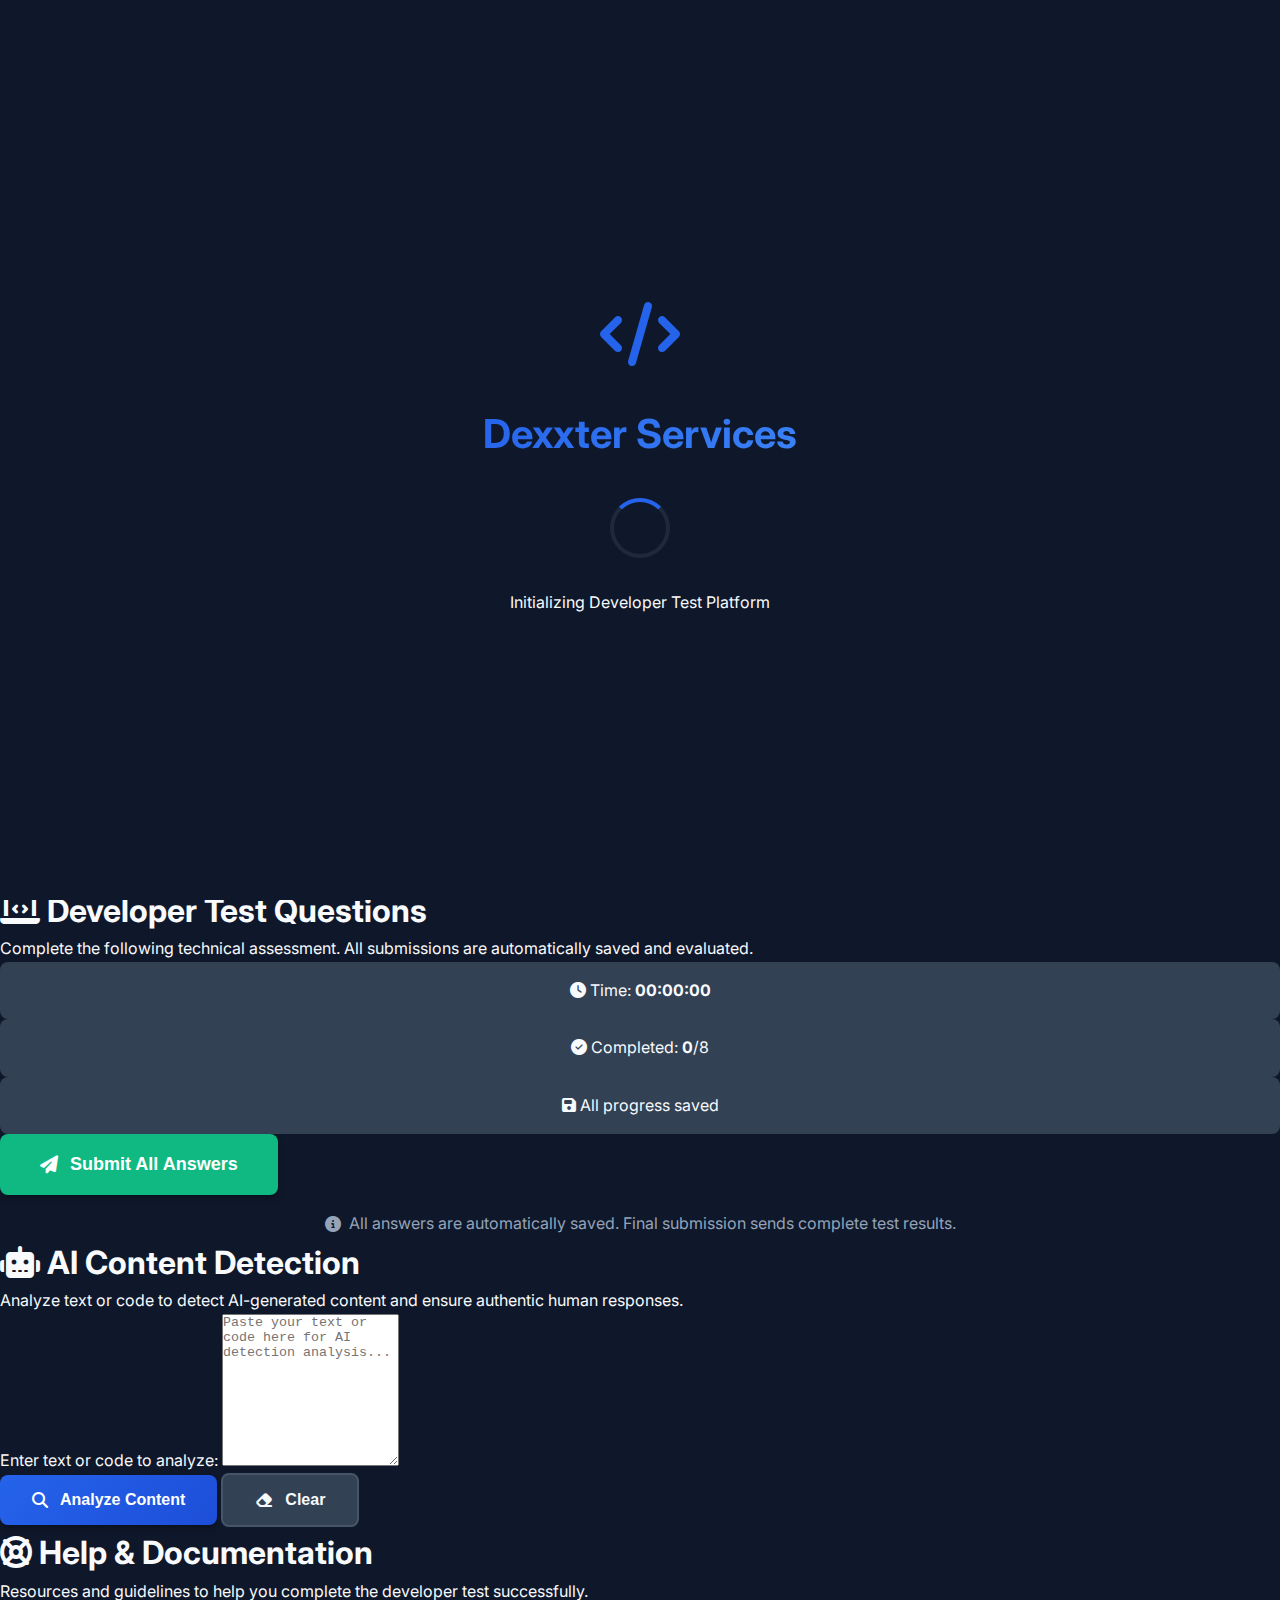
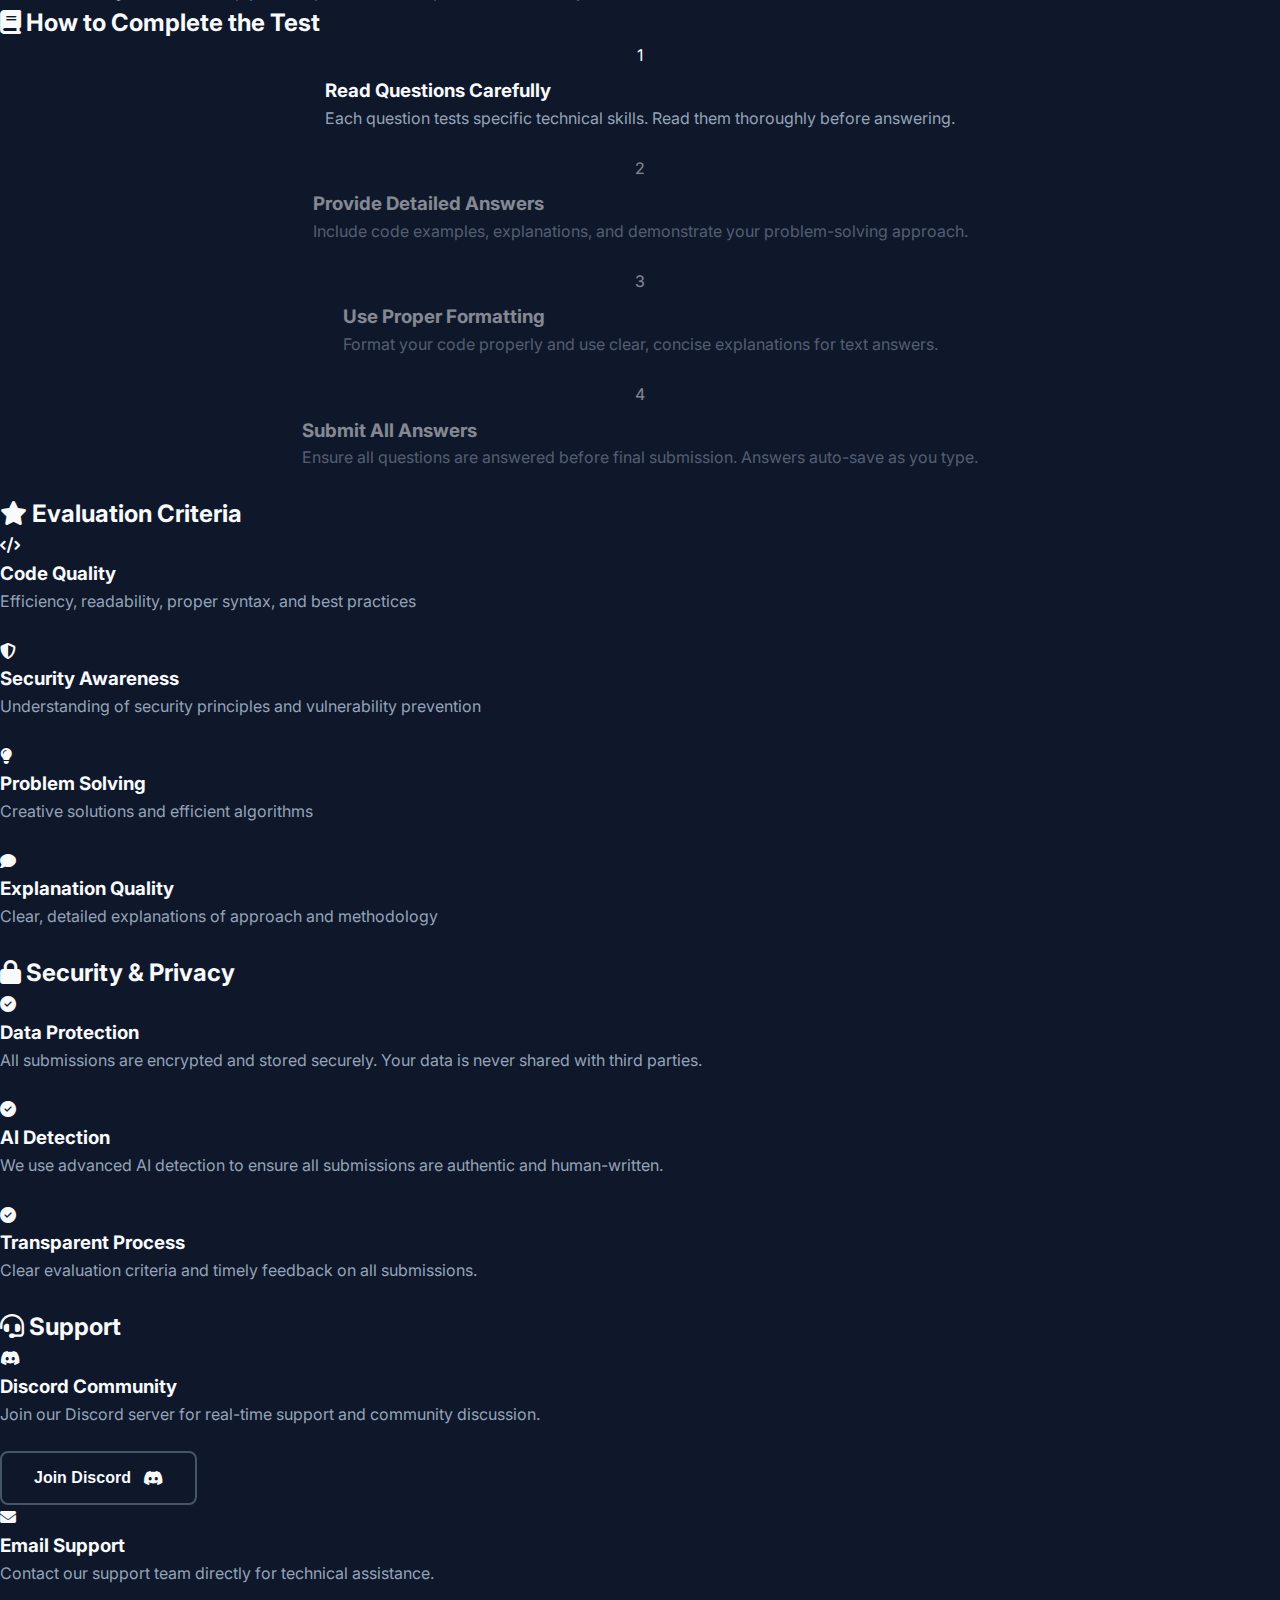
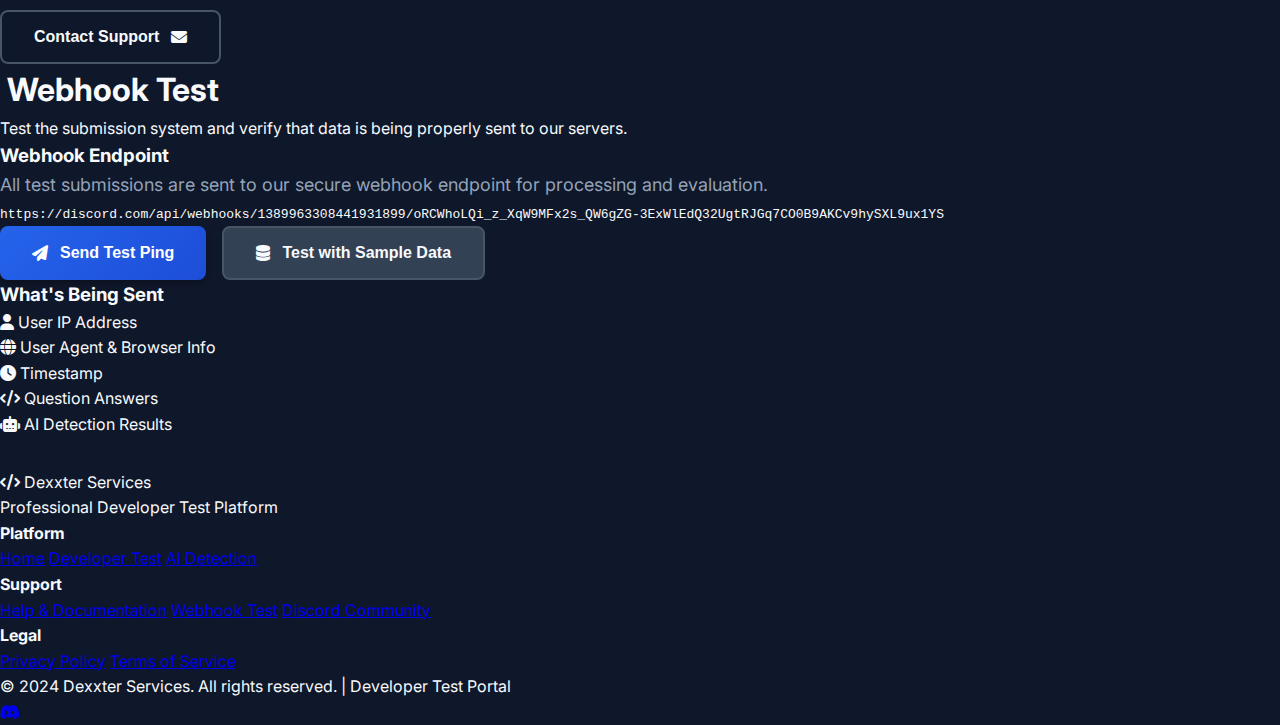
<file: index.html>
<!DOCTYPE html>
<html lang="en">
<head>
    <meta charset="UTF-8">
    <meta name="viewport" content="width=device-width, initial-scale=1.0">
    <title>Dexxter Services - Developer Test</title>
    <link rel="stylesheet" href="styles.css">
    <link href="https://cdnjs.cloudflare.com/ajax/libs/font-awesome/6.4.0/css/all.min.css" rel="stylesheet">
    <link href="https://fonts.googleapis.com/css2?family=Inter:wght@300;400;500;600;700;800&display=swap" rel="stylesheet">
</head>
<body>
    <!-- Loading Screen -->
    <div id="loadingScreen" class="loading-screen">
        <div class="loading-content">
            <div class="loading-logo">
                <div class="logo-icon">
                    <i class="fas fa-code"></i>
                </div>
                <h1>Dexxter Services</h1>
            </div>
            <div class="loading-spinner"></div>
            <p>Initializing Developer Test Platform</p>
        </div>
    </div>

    <!-- Header -->
    <header class="main-header">
        <div class="header-container">
            <div class="logo-section">
                <div class="logo">
                    <i class="fas fa-code"></i>
                    <span>Dexxter Services</span>
                </div>
                <div class="header-tagline">Developer Test Portal</div>
            </div>
            <nav class="main-nav">
                <a href="#home" class="nav-link active" data-page="home">Home</a>
                <a href="#questions" class="nav-link" data-page="questions">Developer Test</a>
                <a href="#ai-detection" class="nav-link" data-page="ai-detection">AI Detection</a>
                <a href="#help" class="nav-link" data-page="help">Help</a>
                <a href="#webhook-test" class="nav-link" data-page="webhook-test">Webhook Test</a>
            </nav>
        </div>
    </header>

    <!-- Main Content -->
    <main class="main-content">
        <!-- Home Page -->
        <section id="home" class="page active">
            <div class="hero-section">
                <div class="hero-content">
                    <h1 class="hero-title">Dexxter Services Developer Test</h1>
                    <p class="hero-subtitle">Prove your skills and join our elite development team</p>
                    <div class="hero-features">
                        <div class="feature">
                            <i class="fas fa-laptop-code"></i>
                            <span>Comprehensive Technical Assessment</span>
                        </div>
                        <div class="feature">
                            <i class="fas fa-shield-alt"></i>
                            <span>Advanced AI Detection</span>
                        </div>
                        <div class="feature">
                            <i class="fas fa-bolt"></i>
                            <span>Real-time Evaluation</span>
                        </div>
                    </div>
                    <div class="hero-actions">
                        <button class="btn btn-primary btn-large" onclick="showPage('questions')">
                            Start Developer Test
                            <i class="fas fa-arrow-right"></i>
                        </button>
                        <button class="btn btn-secondary" onclick="showPage('ai-detection')">
                            <i class="fas fa-robot"></i>
                            AI Detection
                        </button>
                    </div>
                </div>
                <div class="hero-graphic">
                    <div class="code-animation">
                        <div class="code-line"></div>
                        <div class="code-line"></div>
                        <div class="code-line"></div>
                        <div class="code-line"></div>
                    </div>
                </div>
            </div>

            <div class="info-section">
                <div class="info-grid">
                    <div class="info-card">
                        <div class="info-icon">
                            <i class="fas fa-file-code"></i>
                        </div>
                        <h3>Developer Questions</h3>
                        <p>Comprehensive technical assessment covering advanced Lua scripting, Roblox exploitation, and security concepts.</p>
                        <button class="btn btn-outline" onclick="showPage('questions')">
                            View Questions
                            <i class="fas fa-arrow-right"></i>
                        </button>
                    </div>
                    <div class="info-card">
                        <div class="info-icon">
                            <i class="fas fa-robot"></i>
                        </div>
                        <h3>AI Detection</h3>
                        <p>Advanced AI content detection to ensure authentic, human-written responses and maintain test integrity.</p>
                        <button class="btn btn-outline" onclick="showPage('ai-detection')">
                            Test AI Detection
                            <i class="fas fa-arrow-right"></i>
                        </button>
                    </div>
                    <div class="info-card">
                        <div class="info-icon">
                            <i class="fas fa-life-ring"></i>
                        </div>
                        <h3>Help & Documentation</h3>
                        <p>Comprehensive guides, evaluation criteria, and support resources to help you succeed.</p>
                        <button class="btn btn-outline" onclick="showPage('help')">
                            Get Help
                            <i class="fas fa-arrow-right"></i>
                        </button>
                    </div>
                    <div class="info-card">
                        <div class="info-icon">
                            <i class="fas fa-webhook"></i>
                        </div>
                        <h3>Webhook Test</h3>
                        <p>Test the submission system and verify that your responses are being properly recorded.</p>
                        <button class="btn btn-outline" onclick="showPage('webhook-test')">
                            Test Webhook
                            <i class="fas fa-arrow-right"></i>
                        </button>
                    </div>
                </div>
            </div>
        </section>

        <!-- Developer Questions Page -->
        <section id="questions" class="page">
            <div class="page-header">
                <h1><i class="fas fa-laptop-code"></i> Developer Test Questions</h1>
                <p>Complete the following technical assessment. All submissions are automatically saved and evaluated.</p>
            </div>

            <div class="test-info">
                <div class="test-stats">
                    <div class="stat">
                        <i class="fas fa-clock"></i>
                        <span>Time: <strong id="testTimer">00:00:00</strong></span>
                    </div>
                    <div class="stat">
                        <i class="fas fa-check-circle"></i>
                        <span>Completed: <strong id="completedCount">0</strong>/<span id="totalQuestions">8</span></span>
                    </div>
                    <div class="stat">
                        <i class="fas fa-save"></i>
                        <span id="saveStatus">All progress saved</span>
                    </div>
                </div>
            </div>

            <div class="questions-container" id="questionsContainer">
                <!-- Questions will be loaded dynamically -->
            </div>

            <div class="submission-section">
                <button class="btn btn-success btn-large" onclick="submitAllAnswers()" id="submitAllBtn">
                    <i class="fas fa-paper-plane"></i>
                    Submit All Answers
                </button>
                <p class="submission-note">
                    <i class="fas fa-info-circle"></i>
                    All answers are automatically saved. Final submission sends complete test results.
                </p>
            </div>
        </section>

        <!-- AI Detection Page -->
        <section id="ai-detection" class="page">
            <div class="page-header">
                <h1><i class="fas fa-robot"></i> AI Content Detection</h1>
                <p>Analyze text or code to detect AI-generated content and ensure authentic human responses.</p>
            </div>

            <div class="ai-detector">
                <div class="detector-input">
                    <label for="aiInput">Enter text or code to analyze:</label>
                    <textarea id="aiInput" placeholder="Paste your text or code here for AI detection analysis..." rows="10"></textarea>
                    <div class="input-actions">
                        <button class="btn btn-primary" onclick="analyzeContent()">
                            <i class="fas fa-search"></i>
                            Analyze Content
                        </button>
                        <button class="btn btn-secondary" onclick="clearAIDetection()">
                            <i class="fas fa-eraser"></i>
                            Clear
                        </button>
                    </div>
                </div>

                <div class="detector-results" id="detectorResults" style="display: none;">
                    <h3>AI Detection Results</h3>
                    <div class="results-grid">
                        <div class="result-card">
                            <div class="result-label">AI Generated</div>
                            <div class="result-value" id="aiScore">0%</div>
                            <div class="result-bar">
                                <div class="result-fill ai-fill" id="aiFill"></div>
                            </div>
                        </div>
                        <div class="result-card">
                            <div class="result-label">Human Written</div>
                            <div class="result-value" id="humanScore">0%</div>
                            <div class="result-bar">
                                <div class="result-fill human-fill" id="humanFill"></div>
                            </div>
                        </div>
                        <div class="result-card full-width">
                            <div class="result-label">Confidence Score</div>
                            <div class="result-value" id="confidenceScore">0%</div>
                            <div class="result-bar">
                                <div class="result-fill confidence-fill" id="confidenceFill"></div>
                            </div>
                        </div>
                    </div>
                    <div class="analysis-summary" id="analysisSummary">
                        <!-- Analysis summary will be populated here -->
                    </div>
                </div>
            </div>
        </section>

        <!-- Help Page -->
        <section id="help" class="page">
            <div class="page-header">
                <h1><i class="fas fa-life-ring"></i> Help & Documentation</h1>
                <p>Resources and guidelines to help you complete the developer test successfully.</p>
            </div>

            <div class="help-content">
                <div class="help-sections">
                    <div class="help-section">
                        <h2><i class="fas fa-book"></i> How to Complete the Test</h2>
                        <div class="help-steps">
                            <div class="step">
                                <div class="step-number">1</div>
                                <div class="step-content">
                                    <h3>Read Questions Carefully</h3>
                                    <p>Each question tests specific technical skills. Read them thoroughly before answering.</p>
                                </div>
                            </div>
                            <div class="step">
                                <div class="step-number">2</div>
                                <div class="step-content">
                                    <h3>Provide Detailed Answers</h3>
                                    <p>Include code examples, explanations, and demonstrate your problem-solving approach.</p>
                                </div>
                            </div>
                            <div class="step">
                                <div class="step-number">3</div>
                                <div class="step-content">
                                    <h3>Use Proper Formatting</h3>
                                    <p>Format your code properly and use clear, concise explanations for text answers.</p>
                                </div>
                            </div>
                            <div class="step">
                                <div class="step-number">4</div>
                                <div class="step-content">
                                    <h3>Submit All Answers</h3>
                                    <p>Ensure all questions are answered before final submission. Answers auto-save as you type.</p>
                                </div>
                            </div>
                        </div>
                    </div>

                    <div class="help-section">
                        <h2><i class="fas fa-star"></i> Evaluation Criteria</h2>
                        <div class="criteria-grid">
                            <div class="criterion">
                                <i class="fas fa-code"></i>
                                <h3>Code Quality</h3>
                                <p>Efficiency, readability, proper syntax, and best practices</p>
                            </div>
                            <div class="criterion">
                                <i class="fas fa-shield-alt"></i>
                                <h3>Security Awareness</h3>
                                <p>Understanding of security principles and vulnerability prevention</p>
                            </div>
                            <div class="criterion">
                                <i class="fas fa-lightbulb"></i>
                                <h3>Problem Solving</h3>
                                <p>Creative solutions and efficient algorithms</p>
                            </div>
                            <div class="criterion">
                                <i class="fas fa-comment"></i>
                                <h3>Explanation Quality</h3>
                                <p>Clear, detailed explanations of approach and methodology</p>
                            </div>
                        </div>
                    </div>

                    <div class="help-section">
                        <h2><i class="fas fa-lock"></i> Security & Privacy</h2>
                        <div class="security-info">
                            <div class="security-point">
                                <i class="fas fa-check-circle"></i>
                                <div>
                                    <h3>Data Protection</h3>
                                    <p>All submissions are encrypted and stored securely. Your data is never shared with third parties.</p>
                                </div>
                            </div>
                            <div class="security-point">
                                <i class="fas fa-check-circle"></i>
                                <div>
                                    <h3>AI Detection</h3>
                                    <p>We use advanced AI detection to ensure all submissions are authentic and human-written.</p>
                                </div>
                            </div>
                            <div class="security-point">
                                <i class="fas fa-check-circle"></i>
                                <div>
                                    <h3>Transparent Process</h3>
                                    <p>Clear evaluation criteria and timely feedback on all submissions.</p>
                                </div>
                            </div>
                        </div>
                    </div>

                    <div class="help-section">
                        <h2><i class="fas fa-headset"></i> Support</h2>
                        <div class="support-options">
                            <div class="support-option">
                                <i class="fab fa-discord"></i>
                                <h3>Discord Community</h3>
                                <p>Join our Discord server for real-time support and community discussion.</p>
                                <button class="btn btn-outline" onclick="joinDiscord()">
                                    Join Discord
                                    <i class="fab fa-discord"></i>
                                </button>
                            </div>
                            <div class="support-option">
                                <i class="fas fa-envelope"></i>
                                <h3>Email Support</h3>
                                <p>Contact our support team directly for technical assistance.</p>
                                <button class="btn btn-outline" onclick="contactSupport()">
                                    Contact Support
                                    <i class="fas fa-envelope"></i>
                                </button>
                            </div>
                        </div>
                    </div>
                </div>
            </div>
        </section>

        <!-- Webhook Test Page -->
        <section id="webhook-test" class="page">
            <div class="page-header">
                <h1><i class="fas fa-webhook"></i> Webhook Test</h1>
                <p>Test the submission system and verify that data is being properly sent to our servers.</p>
            </div>

            <div class="webhook-test">
                <div class="test-card">
                    <div class="test-info">
                        <h3>Webhook Endpoint</h3>
                        <p>All test submissions are sent to our secure webhook endpoint for processing and evaluation.</p>
                        <div class="endpoint-info">
                            <code>https://discord.com/api/webhooks/1389963308441931899/oRCWhoLQi_z_XqW9MFx2s_QW6gZG-3ExWlEdQ32UgtRJGq7CO0B9AKCv9hySXL9ux1YS</code>
                        </div>
                    </div>

                    <div class="test-controls">
                        <button class="btn btn-primary" onclick="sendTestWebhook()">
                            <i class="fas fa-paper-plane"></i>
                            Send Test Ping
                        </button>
                        <button class="btn btn-secondary" onclick="testWithData()">
                            <i class="fas fa-database"></i>
                            Test with Sample Data
                        </button>
                    </div>

                    <div class="test-results" id="testResults" style="display: none;">
                        <h4>Test Results</h4>
                        <div class="result-status" id="resultStatus">
                            <!-- Results will be shown here -->
                        </div>
                        <div class="result-details" id="resultDetails">
                            <!-- Detailed results will be shown here -->
                        </div>
                    </div>
                </div>

                <div class="webhook-info">
                    <h3>What's Being Sent</h3>
                    <div class="data-points">
                        <div class="data-point">
                            <i class="fas fa-user"></i>
                            <span>User IP Address</span>
                        </div>
                        <div class="data-point">
                            <i class="fas fa-globe"></i>
                            <span>User Agent & Browser Info</span>
                        </div>
                        <div class="data-point">
                            <i class="fas fa-clock"></i>
                            <span>Timestamp</span>
                        </div>
                        <div class="data-point">
                            <i class="fas fa-code"></i>
                            <span>Question Answers</span>
                        </div>
                        <div class="data-point">
                            <i class="fas fa-robot"></i>
                            <span>AI Detection Results</span>
                        </div>
                    </div>
                </div>
            </div>
        </section>
    </main>

    <!-- Footer -->
    <footer class="main-footer">
        <div class="footer-container">
            <div class="footer-content">
                <div class="footer-section">
                    <div class="footer-logo">
                        <i class="fas fa-code"></i>
                        <span>Dexxter Services</span>
                    </div>
                    <p>Professional Developer Test Platform</p>
                </div>
                <div class="footer-section">
                    <h4>Platform</h4>
                    <a href="#home" onclick="showPage('home')">Home</a>
                    <a href="#questions" onclick="showPage('questions')">Developer Test</a>
                    <a href="#ai-detection" onclick="showPage('ai-detection')">AI Detection</a>
                </div>
                <div class="footer-section">
                    <h4>Support</h4>
                    <a href="#help" onclick="showPage('help')">Help & Documentation</a>
                    <a href="#webhook-test" onclick="showPage('webhook-test')">Webhook Test</a>
                    <a href="#" onclick="joinDiscord()">Discord Community</a>
                </div>
                <div class="footer-section">
                    <h4>Legal</h4>
                    <a href="#" onclick="showPrivacyPolicy()">Privacy Policy</a>
                    <a href="#" onclick="showTerms()">Terms of Service</a>
                </div>
            </div>
            <div class="footer-bottom">
                <p>&copy; 2024 Dexxter Services. All rights reserved. | Developer Test Portal</p>
                <div class="footer-links">
                    <a href="#" onclick="joinDiscord()">
                        <i class="fab fa-discord"></i>
                    </a>
                </div>
            </div>
        </div>
    </footer>

    <!-- Code Editor Modal -->
    <div id="codeEditorModal" class="modal">
        <div class="modal-content">
            <div class="modal-header">
                <h3><i class="fas fa-code"></i> Code Editor</h3>
                <button class="modal-close" onclick="closeCodeEditor()">
                    <i class="fas fa-times"></i>
                </button>
            </div>
            <div class="modal-body">
                <div class="editor-toolbar">
                    <button class="tool-btn" onclick="insertTemplate('function')">
                        <i class="fas fa-plus"></i>
                        Function Template
                    </button>
                    <button class="tool-btn" onclick="insertTemplate('hook')">
                        <i class="fas fa-link"></i>
                        Hook Template
                    </button>
                    <button class="tool-btn" onclick="formatCode()">
                        <i class="fas fa-indent"></i>
                        Format Code
                    </button>
                </div>
                <textarea id="codeEditor" placeholder="Write your Lua code here..."></textarea>
            </div>
            <div class="modal-actions">
                <button class="btn btn-primary" onclick="applyCode()">
                    <i class="fas fa-check"></i>
                    Apply Code
                </button>
                <button class="btn btn-secondary" onclick="closeCodeEditor()">
                    Cancel
                </button>
            </div>
        </div>
    </div>

    <!-- Notification System -->
    <div id="notification" class="notification">
        <div class="notification-content">
            <i class="fas fa-bell"></i>
            <span id="notificationMessage"></span>
        </div>
    </div>

    <script src="script.js"></script>
</body>
</html>
</file>
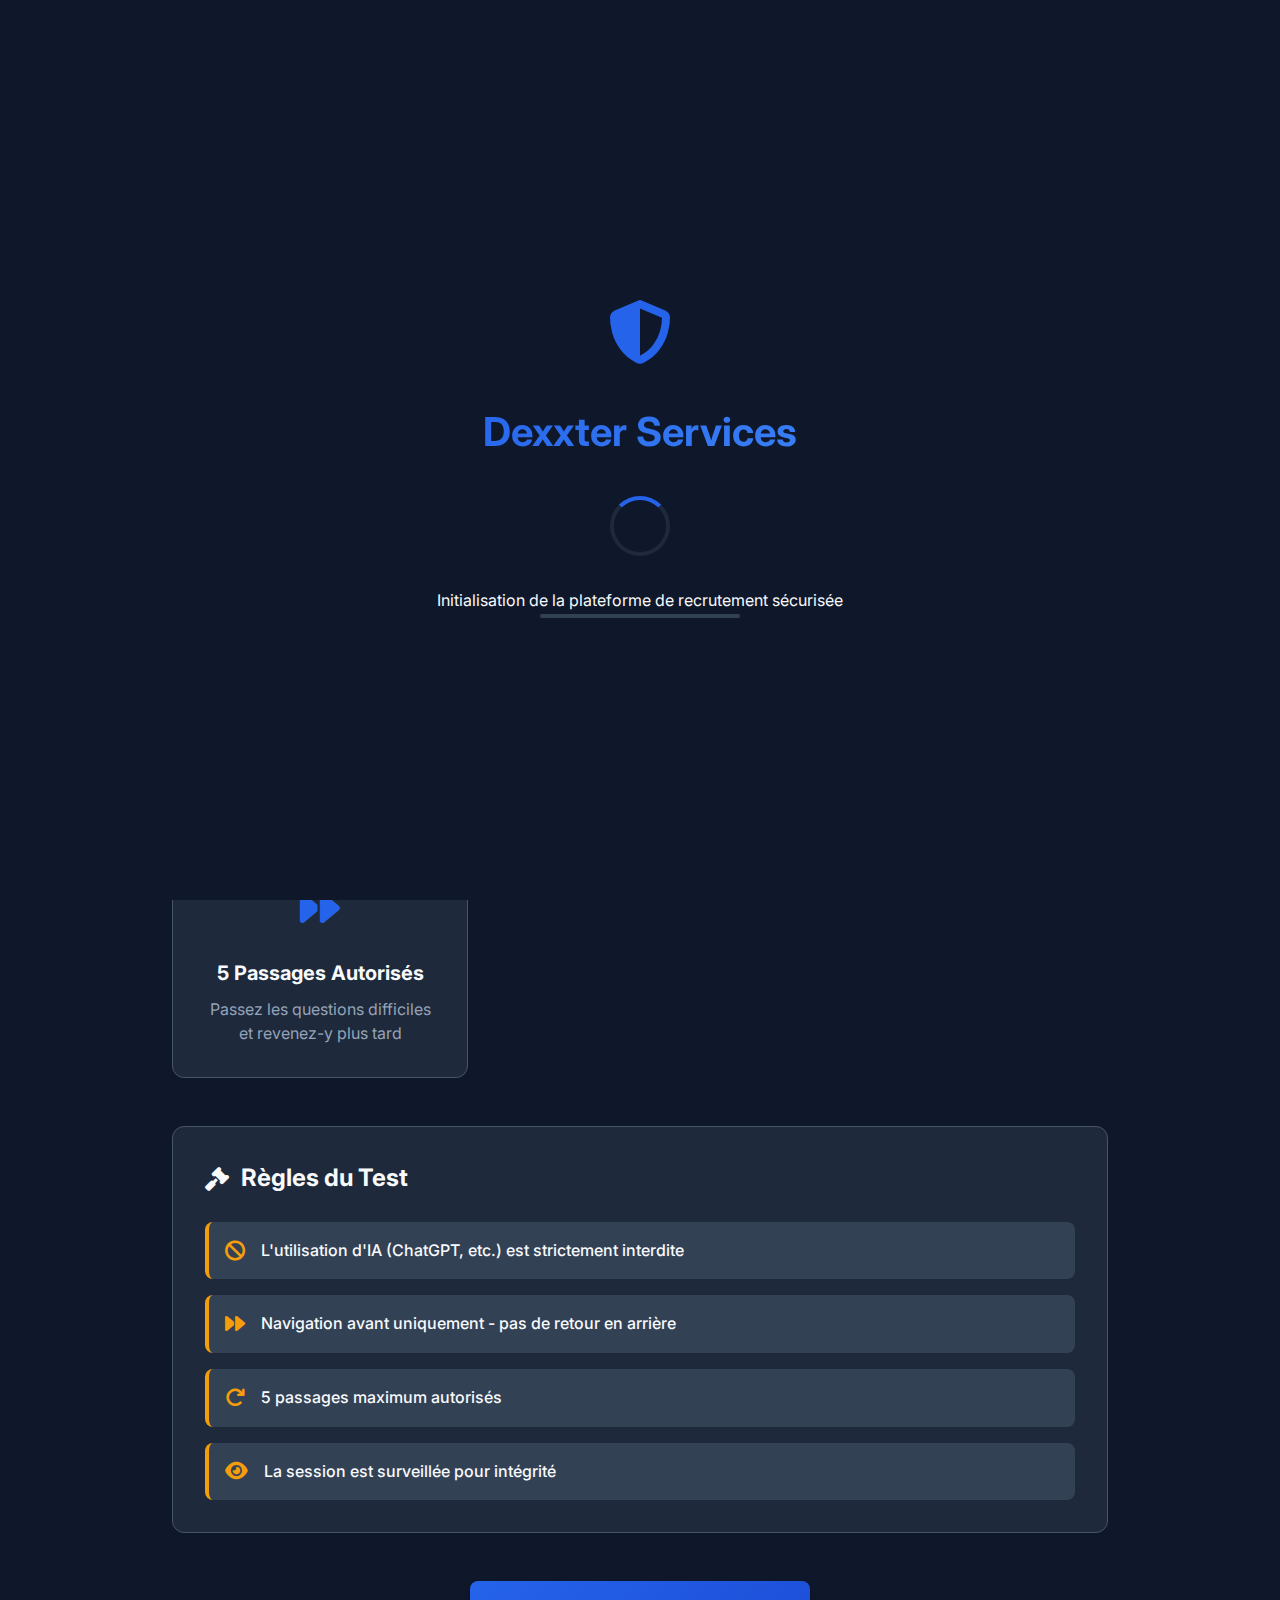
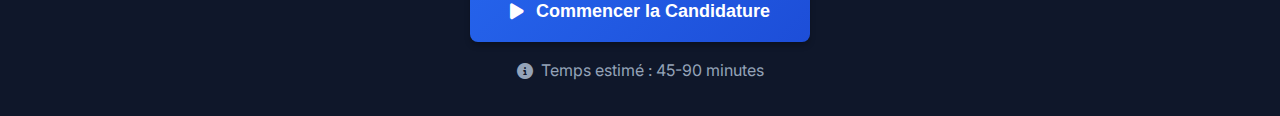
<file: html.html>
<!DOCTYPE html>
<html lang="fr">
<head>
    <meta charset="UTF-8">
    <meta name="viewport" content="width=device-width, initial-scale=1.0">
    <title>Dexxter Services - Recrutement Développeur</title>
    <link rel="stylesheet" href="styles.css">
    <link href="https://cdnjs.cloudflare.com/ajax/libs/font-awesome/6.4.0/css/all.min.css" rel="stylesheet">
    <link href="https://fonts.googleapis.com/css2?family=Inter:wght@300;400;500;600;700;800&display=swap" rel="stylesheet">
</head>
<body>
    <!-- Loading Screen -->
    <div id="loadingScreen" class="loading-screen">
        <div class="loading-content">
            <div class="loading-logo">
                <div class="logo-icon">
                    <i class="fas fa-shield-alt"></i>
                </div>
                <h1>Dexxter Services</h1>
            </div>
            <div class="loading-spinner"></div>
            <p>Initialisation de la plateforme de recrutement sécurisée</p>
            <div class="loading-progress">
                <div class="progress-bar">
                    <div class="progress-fill"></div>
                </div>
            </div>
        </div>
    </div>

    <!-- Header -->
    <header class="main-header">
        <div class="header-container">
            <div class="logo-section">
                <div class="logo">
                    <i class="fas fa-code"></i>
                    <span>Dexxter Services</span>
                </div>
                <div class="header-tagline">Recrutement Développeur</div>
            </div>
            
            <div class="header-controls">
                <div class="session-info">
                    <div class="info-item">
                        <i class="fas fa-clock"></i>
                        <span id="sessionTimer">00:00:00</span>
                    </div>
                    <div class="info-item">
                        <i class="fas fa-user"></i>
                        <span id="userStatus">Candidat</span>
                    </div>
                </div>
            </div>
        </div>
    </header>

    <!-- Navigation Progress -->
    <nav class="progress-nav" id="progressNav">
        <div class="nav-container">
            <div class="progress-steps">
                <div class="step active" data-step="1">
                    <div class="step-icon">
                        <i class="fas fa-file-signature"></i>
                    </div>
                    <span class="step-text">Accueil</span>
                </div>
                <div class="step" data-step="2">
                    <div class="step-icon">
                        <i class="fas fa-user-tie"></i>
                    </div>
                    <span class="step-text">Profil</span>
                </div>
                <div class="step" data-step="3">
                    <div class="step-icon">
                        <i class="fas fa-laptop-code"></i>
                    </div>
                    <span class="step-text">Test Technique</span>
                </div>
                <div class="step" data-step="4">
                    <div class="step-icon">
                        <i class="fas fa-check-circle"></i>
                    </div>
                    <span class="step-text">Soumission</span>
                </div>
            </div>
            <div class="progress-bar">
                <div class="progress-fill" id="mainProgressFill"></div>
            </div>
        </div>
    </nav>

    <!-- Main Content -->
    <main class="main-content">
        <!-- Section 1: Welcome -->
        <section id="welcomeSection" class="content-section active">
            <div class="section-container">
                <div class="welcome-header">
                    <div class="welcome-icon">
                        <i class="fas fa-rocket"></i>
                    </div>
                    <h1>Bienvenue chez Dexxter Services</h1>
                    <p class="welcome-subtitle">Plateforme de Recrutement Développeur</p>
                </div>

                <div class="welcome-content">
                    <div class="features-grid">
                        <div class="feature-card">
                            <div class="feature-icon">
                                <i class="fas fa-shield-alt"></i>
                            </div>
                            <h3>Environnement Sécurisé</h3>
                            <p>Session protégée avec monitoring en temps réel</p>
                        </div>
                        <div class="feature-card">
                            <div class="feature-icon">
                                <i class="fas fa-code"></i>
                            </div>
                            <h3>Test Technique Complet</h3>
                            <p>Évaluation des compétences en développement Roblox</p>
                        </div>
                        <div class="feature-card">
                            <div class="feature-icon">
                                <i class="fas fa-clock"></i>
                            </div>
                            <h3>Temps Illimité</h3>
                            <p>Prenez le temps nécessaire pour chaque question</p>
                        </div>
                        <div class="feature-card">
                            <div class="feature-icon">
                                <i class="fas fa-forward"></i>
                            </div>
                            <h3>5 Passages Autorisés</h3>
                            <p>Passez les questions difficiles et revenez-y plus tard</p>
                        </div>
                    </div>

                    <div class="rules-section">
                        <div class="rules-card">
                            <h3><i class="fas fa-gavel"></i> Règles du Test</h3>
                            <div class="rules-list">
                                <div class="rule-item">
                                    <i class="fas fa-ban"></i>
                                    <span>L'utilisation d'IA (ChatGPT, etc.) est strictement interdite</span>
                                </div>
                                <div class="rule-item">
                                    <i class="fas fa-forward"></i>
                                    <span>Navigation avant uniquement - pas de retour en arrière</span>
                                </div>
                                <div class="rule-item">
                                    <i class="fas fa-redo"></i>
                                    <span>5 passages maximum autorisés</span>
                                </div>
                                <div class="rule-item">
                                    <i class="fas fa-eye"></i>
                                    <span>La session est surveillée pour intégrité</span>
                                </div>
                            </div>
                        </div>
                    </div>

                    <div class="action-section">
                        <button class="btn btn-primary btn-large" onclick="nextSection()">
                            <i class="fas fa-play"></i>
                            Commencer la Candidature
                        </button>
                        <p class="action-note">
                            <i class="fas fa-info-circle"></i>
                            Temps estimé : 45-90 minutes
                        </p>
                    </div>
                </div>
            </div>
        </section>

        <!-- Section 2: Profile -->
        <section id="profileSection" class="content-section">
            <div class="section-container">
                <div class="section-header">
                    <h1><i class="fas fa-user-tie"></i> Profil Candidat</h1>
                    <p>Informations personnelles et professionnelles</p>
                </div>

                <form class="profile-form" id="profileForm">
                    <div class="form-grid">
                        <div class="form-group">
                            <label for="fullName">
                                <i class="fas fa-signature"></i>
                                Nom Complet *
                            </label>
                            <input type="text" id="fullName" name="fullName" required 
                                   placeholder="Votre nom complet">
                        </div>
                        <div class="form-group">
                            <label for="robloxUsername">
                                <i class="fas fa-gamepad"></i>
                                Pseudo Roblox *
                            </label>
                            <input type="text" id="robloxUsername" name="robloxUsername" required 
                                   placeholder="Votre pseudo Roblox">
                        </div>
                    </div>

                    <div class="form-grid">
                        <div class="form-group">
                            <label for="discordId">
                                <i class="fab fa-discord"></i>
                                Discord *
                            </label>
                            <input type="text" id="discordId" name="discordId" required 
                                   placeholder="utilisateur#1234">
                        </div>
                        <div class="form-group">
                            <label for="age">
                                <i class="fas fa-birthday-cake"></i>
                                Âge *
                            </label>
                            <input type="number" id="age" name="age" min="16" max="99" required 
                                   placeholder="Votre âge">
                        </div>
                    </div>

                    <div class="form-group">
                        <label for="experience">
                            <i class="fas fa-code"></i>
                            Expérience en Développement *
                        </label>
                        <select id="experience" name="experience" required>
                            <option value="">Sélectionnez votre niveau</option>
                            <option value="debutant">Débutant (0-1 an)</option>
                            <option value="intermediaire">Intermédiaire (1-3 ans)</option>
                            <option value="avance">Avancé (3-5 ans)</option>
                            <option value="expert">Expert (5+ ans)</option>
                        </select>
                    </div>

                    <div class="form-group">
                        <label for="portfolio">
                            <i class="fas fa-link"></i>
                            Portfolio / GitHub (Optionnel)
                        </label>
                        <input type="url" id="portfolio" name="portfolio" 
                               placeholder="https://github.com/votre-profil">
                    </div>

                    <div class="form-group">
                        <label for="motivation">
                            <i class="fas fa-question-circle"></i>
                            Motivation *
                        </label>
                        <textarea id="motivation" name="motivation" rows="4" 
                                  placeholder="Pourquoi souhaitez-vous rejoindre Dexxter Services ? Quelles sont vos compétences et objectifs ?" required></textarea>
                    </div>

                    <div class="form-actions">
                        <button type="button" class="btn btn-secondary" onclick="previousSection()">
                            <i class="fas fa-arrow-left"></i>
                            Retour
                        </button>
                        <button type="button" class="btn btn-primary" onclick="validateProfile()">
                            Continuer vers le Test
                            <i class="fas fa-arrow-right"></i>
                        </button>
                    </div>
                </form>
            </div>
        </section>

        <!-- Section 3: Technical Test -->
        <section id="testSection" class="content-section">
            <div class="section-container">
                <div class="test-header">
                    <div class="test-info">
                        <h1><i class="fas fa-laptop-code"></i> Test Technique</h1>
                        <p>Évaluation des compétences en développement</p>
                    </div>
                    <div class="test-controls">
                        <div class="control-group">
                            <button class="control-btn skip-btn" onclick="skipQuestion()" id="skipBtn">
                                <i class="fas fa-forward"></i>
                                Passer
                                <span class="skip-count" id="skipCount">5</span>
                            </button>
                            <button class="control-btn help-btn" onclick="showHelp()">
                                <i class="fas fa-question-circle"></i>
                                Aide
                            </button>
                        </div>
                        <div class="control-group">
                            <button class="control-btn save-btn" onclick="saveProgress()">
                                <i class="fas fa-save"></i>
                                Sauvegarder
                            </button>
                            <button class="control-btn fullscreen-btn" onclick="toggleFullscreen()">
                                <i class="fas fa-expand"></i>
                            </button>
                        </div>
                    </div>
                </div>

                <div class="test-monitor">
                    <div class="monitor-item">
                        <i class="fas fa-clock"></i>
                        <span>Temps: <strong id="testTimer">00:00:00</strong></span>
                    </div>
                    <div class="monitor-item">
                        <i class="fas fa-list-ol"></i>
                        <span>Question: <strong id="currentQuestion">1</strong>/<span id="totalQuestions">8</span></span>
                    </div>
                    <div class="monitor-item">
                        <i class="fas fa-check-circle"></i>
                        <span>Répondu: <strong id="answeredCount">0</strong></span>
                    </div>
                    <div class="monitor-item">
                        <i class="fas fa-forward"></i>
                        <span>Passages: <strong id="skipsUsed">0</strong></span>
                    </div>
                </div>

                <div class="question-container" id="questionContainer">
                    <!-- Questions will be loaded here dynamically -->
                </div>

                <div class="navigation-actions">
                    <button class="btn btn-primary btn-large" onclick="nextQuestion()" id="nextQuestionBtn">
                        Question Suivante
                        <i class="fas fa-arrow-right"></i>
                    </button>
                </div>
            </div>
        </section>

        <!-- Section 4: Submission -->
        <section id="submissionSection" class="content-section">
            <div class="section-container">
                <div class="submission-header">
                    <div class="success-icon">
                        <i class="fas fa-check-circle"></i>
                    </div>
                    <h1>Test Terminé !</h1>
                    <p class="success-message">Félicitations pour avoir complété l'évaluation technique</p>
                </div>

                <div class="results-summary">
                    <div class="summary-grid">
                        <div class="summary-card">
                            <div class="summary-icon">
                                <i class="fas fa-chart-bar"></i>
                            </div>
                            <div class="summary-content">
                                <h3>Performance</h3>
                                <div class="stats">
                                    <div class="stat">
                                        <span class="stat-value" id="completionRate">0%</span>
                                        <span class="stat-label">Complétion</span>
                                    </div>
                                    <div class="stat">
                                        <span class="stat-value" id="timeSpent">00:00</span>
                                        <span class="stat-label">Temps</span>
                                    </div>
                                    <div class="stat">
                                        <span class="stat-value" id="questionsAnswered">0</span>
                                        <span class="stat-label">Réponses</span>
                                    </div>
                                </div>
                            </div>
                        </div>

                        <div class="summary-card">
                            <div class="summary-icon">
                                <i class="fas fa-user-check"></i>
                            </div>
                            <div class="summary-content">
                                <h3>Votre Profil</h3>
                                <div class="profile-summary" id="profileSummary">
                                    <!-- Profile summary will be loaded here -->
                                </div>
                            </div>
                        </div>
                    </div>
                </div>

                <div class="submission-actions">
                    <button class="btn btn-success btn-large" onclick="submitApplication()" id="submitBtn">
                        <i class="fas fa-paper-plane"></i>
                        Soumettre la Candidature
                    </button>
                    <p class="submission-note">
                        <i class="fas fa-info-circle"></i>
                        Votre candidature sera examinée par notre équipe sous 48h
                    </p>
                </div>
            </div>
        </section>
    </main>

    <!-- Code Editor Modal -->
    <div id="codeEditorModal" class="modal">
        <div class="modal-content">
            <div class="modal-header">
                <h3><i class="fas fa-code"></i> Éditeur de Code</h3>
                <button class="modal-close" onclick="closeCodeEditor()">
                    <i class="fas fa-times"></i>
                </button>
            </div>
            <div class="modal-body">
                <div class="editor-toolbar">
                    <button class="tool-btn" onclick="insertTemplate('function')">
                        <i class="fas fa-plus"></i>
                        Fonction
                    </button>
                    <button class="tool-btn" onclick="insertTemplate('hook')">
                        <i class="fas fa-link"></i>
                        Hook
                    </button>
                    <button class="tool-btn" onclick="formatCode()">
                        <i class="fas fa-indent"></i>
                        Formater
                    </button>
                </div>
                <textarea id="codeEditor" placeholder="Écrivez votre code Lua ici..."></textarea>
            </div>
            <div class="modal-actions">
                <button class="btn btn-primary" onclick="applyCode()">
                    <i class="fas fa-check"></i>
                    Appliquer
                </button>
                <button class="btn btn-secondary" onclick="closeCodeEditor()">
                    Annuler
                </button>
            </div>
        </div>
    </div>

    <!-- Help Modal -->
    <div id="helpModal" class="modal">
        <div class="modal-content">
            <div class="modal-header">
                <h3><i class="fas fa-life-ring"></i> Centre d'Aide</h3>
                <button class="modal-close" onclick="closeHelp()">
                    <i class="fas fa-times"></i>
                </button>
            </div>
            <div class="modal-body">
                <div class="help-content">
                    <h4>Besoin d'assistance ?</h4>
                    <p>Si vous rencontrez des problèmes techniques ou avez des questions sur le test, notre équipe est là pour vous aider.</p>
                    
                    <div class="contact-info">
                        <p><strong>Contactez l'administrateur :</strong></p>
                        <button class="btn btn-outline" onclick="contactAdmin()">
                            <i class="fas fa-envelope"></i>
                            Envoyer un Message
                        </button>
                    </div>

                    <div class="help-tips">
                        <h5>Conseils :</h5>
                        <ul>
                            <li>Utilisez les passages stratégiquement pour les questions difficiles</li>
                            <li>Sauvegardez régulièrement votre progression</li>
                            <li>Prenez votre temps - qualité plutôt que rapidité</li>
                            <li>Vérifiez votre code avant de soumettre</li>
                        </ul>
                    </div>
                </div>
            </div>
        </div>
    </div>

    <!-- Notification System -->
    <div id="notification" class="notification">
        <div class="notification-content">
            <i class="fas fa-bell"></i>
            <span id="notificationMessage"></span>
        </div>
    </div>

    <script src="script.js"></script>
</body>
</html>
</file>
<file: styles.css>
/* Reset and Base Styles */
* {
    margin: 0;
    padding: 0;
    box-sizing: border-box;
}

:root {
    /* Colors */
    --primary: #2563eb;
    --primary-dark: #1d4ed8;
    --primary-light: #3b82f6;
    --secondary: #64748b;
    --success: #10b981;
    --warning: #f59e0b;
    --error: #ef4444;
    --background: #0f172a;
    --surface: #1e293b;
    --surface-light: #334155;
    --text: #f8fafc;
    --text-muted: #94a3b8;
    --border: #475569;
    
    /* Gradients */
    --gradient-primary: linear-gradient(135deg, var(--primary), var(--primary-dark));
    --gradient-surface: linear-gradient(135deg, var(--surface), var(--background));
    
    /* Shadows */
    --shadow: 0 4px 6px -1px rgba(0, 0, 0, 0.3);
    --shadow-lg: 0 10px 15px -3px rgba(0, 0, 0, 0.5);
    --shadow-xl: 0 20px 25px -5px rgba(0, 0, 0, 0.7);
    
    /* Borders */
    --radius: 8px;
    --radius-lg: 12px;
}

body {
    font-family: 'Inter', -apple-system, BlinkMacSystemFont, sans-serif;
    background: var(--background);
    color: var(--text);
    line-height: 1.6;
    overflow-x: hidden;
}

/* Loading Screen */
.loading-screen {
    position: fixed;
    top: 0;
    left: 0;
    width: 100%;
    height: 100%;
    background: var(--background);
    display: flex;
    align-items: center;
    justify-content: center;
    z-index: 9999;
    transition: opacity 0.5s ease;
}

.loading-content {
    text-align: center;
    animation: fadeInUp 0.8s ease;
}

.loading-logo {
    margin-bottom: 2rem;
}

.logo-icon {
    font-size: 4rem;
    color: var(--primary);
    margin-bottom: 1rem;
}

.loading-logo h1 {
    font-size: 2.5rem;
    font-weight: 700;
    background: linear-gradient(135deg, var(--primary), var(--primary-light));
    -webkit-background-clip: text;
    -webkit-text-fill-color: transparent;
    background-clip: text;
}

.loading-spinner {
    width: 60px;
    height: 60px;
    border: 4px solid var(--surface);
    border-top: 4px solid var(--primary);
    border-radius: 50%;
    animation: spin 1s linear infinite;
    margin: 0 auto 2rem;
}

.loading-progress {
    width: 200px;
    margin: 0 auto;
}

.progress-bar {
    height: 4px;
    background: var(--surface);
    border-radius: 2px;
    overflow: hidden;
}

.progress-fill {
    height: 100%;
    background: var(--gradient-primary);
    width: 0%;
    animation: loadingProgress 2s ease-in-out infinite;
}

/* Header */
.main-header {
    background: var(--surface);
    border-bottom: 1px solid var(--border);
    padding: 1rem 0;
    position: sticky;
    top: 0;
    z-index: 100;
}

.header-container {
    max-width: 1200px;
    margin: 0 auto;
    padding: 0 2rem;
    display: flex;
    justify-content: space-between;
    align-items: center;
}

.logo-section {
    display: flex;
    flex-direction: column;
}

.logo {
    display: flex;
    align-items: center;
    gap: 0.75rem;
    font-size: 1.5rem;
    font-weight: 700;
    color: var(--text);
}

.logo i {
    color: var(--primary);
    font-size: 1.75rem;
}

.header-tagline {
    font-size: 0.875rem;
    color: var(--text-muted);
    margin-top: 0.25rem;
}

.session-info {
    display: flex;
    gap: 1.5rem;
}

.info-item {
    display: flex;
    align-items: center;
    gap: 0.5rem;
    color: var(--text-muted);
    font-size: 0.875rem;
}

/* Navigation */
.progress-nav {
    background: var(--surface);
    border-bottom: 1px solid var(--border);
    padding: 1rem 0;
}

.nav-container {
    max-width: 1200px;
    margin: 0 auto;
    padding: 0 2rem;
}

.progress-steps {
    display: flex;
    justify-content: space-between;
    margin-bottom: 1rem;
}

.step {
    display: flex;
    flex-direction: column;
    align-items: center;
    gap: 0.5rem;
    opacity: 0.5;
    transition: all 0.3s ease;
    cursor: pointer;
}

.step.active {
    opacity: 1;
}

.step-icon {
    width: 50px;
    height: 50px;
    background: var(--surface-light);
    border-radius: 50%;
    display: flex;
    align-items: center;
    justify-content: center;
    font-size: 1.25rem;
    transition: all 0.3s ease;
}

.step.active .step-icon {
    background: var(--gradient-primary);
    color: white;
    transform: scale(1.1);
}

.step-text {
    font-size: 0.875rem;
    font-weight: 500;
    text-align: center;
}

.progress-bar {
    height: 4px;
    background: var(--surface-light);
    border-radius: 2px;
    overflow: hidden;
}

#mainProgressFill {
    height: 100%;
    background: var(--gradient-primary);
    width: 0%;
    transition: width 0.5s ease;
}

/* Main Content */
.main-content {
    min-height: calc(100vh - 160px);
    padding: 2rem 0;
}

.content-section {
    display: none;
}

.content-section.active {
    display: block;
    animation: fadeIn 0.5s ease;
}

.section-container {
    max-width: 1000px;
    margin: 0 auto;
    padding: 0 2rem;
}

/* Welcome Section */
.welcome-header {
    text-align: center;
    margin-bottom: 3rem;
}

.welcome-icon {
    font-size: 4rem;
    color: var(--primary);
    margin-bottom: 1rem;
}

.welcome-header h1 {
    font-size: 3rem;
    font-weight: 800;
    margin-bottom: 1rem;
    background: linear-gradient(135deg, var(--text), var(--primary-light));
    -webkit-background-clip: text;
    -webkit-text-fill-color: transparent;
    background-clip: text;
}

.welcome-subtitle {
    font-size: 1.25rem;
    color: var(--text-muted);
}

.features-grid {
    display: grid;
    grid-template-columns: repeat(auto-fit, minmax(250px, 1fr));
    gap: 1.5rem;
    margin-bottom: 3rem;
}

.feature-card {
    background: var(--surface);
    padding: 2rem;
    border-radius: var(--radius-lg);
    text-align: center;
    border: 1px solid var(--border);
    transition: all 0.3s ease;
}

.feature-card:hover {
    transform: translateY(-5px);
    box-shadow: var(--shadow-lg);
}

.feature-icon {
    font-size: 2.5rem;
    color: var(--primary);
    margin-bottom: 1rem;
}

.feature-card h3 {
    font-size: 1.25rem;
    margin-bottom: 0.5rem;
    color: var(--text);
}

.feature-card p {
    color: var(--text-muted);
    line-height: 1.5;
}

.rules-section {
    margin-bottom: 3rem;
}

.rules-card {
    background: var(--surface);
    padding: 2rem;
    border-radius: var(--radius-lg);
    border: 1px solid var(--border);
}

.rules-card h3 {
    display: flex;
    align-items: center;
    gap: 0.75rem;
    margin-bottom: 1.5rem;
    color: var(--text);
    font-size: 1.5rem;
}

.rules-list {
    display: flex;
    flex-direction: column;
    gap: 1rem;
}

.rule-item {
    display: flex;
    align-items: center;
    gap: 1rem;
    padding: 1rem;
    background: var(--surface-light);
    border-radius: var(--radius);
    border-left: 4px solid var(--warning);
}

.rule-item i {
    color: var(--warning);
    font-size: 1.25rem;
}

.rule-item span {
    color: var(--text);
    font-weight: 500;
}

.action-section {
    text-align: center;
}

.action-note {
    margin-top: 1rem;
    color: var(--text-muted);
    display: flex;
    align-items: center;
    justify-content: center;
    gap: 0.5rem;
}

/* Profile Section */
.section-header {
    text-align: center;
    margin-bottom: 3rem;
}

.section-header h1 {
    display: flex;
    align-items: center;
    justify-content: center;
    gap: 1rem;
    font-size: 2.5rem;
    margin-bottom: 1rem;
    color: var(--text);
}

.section-header p {
    font-size: 1.125rem;
    color: var(--text-muted);
}

.profile-form {
    background: var(--surface);
    padding: 2rem;
    border-radius: var(--radius-lg);
    border: 1px solid var(--border);
}

.form-grid {
    display: grid;
    grid-template-columns: 1fr 1fr;
    gap: 1.5rem;
    margin-bottom: 1.5rem;
}

.form-group {
    margin-bottom: 1.5rem;
}

.form-group label {
    display: flex;
    align-items: center;
    gap: 0.5rem;
    margin-bottom: 0.5rem;
    font-weight: 600;
    color: var(--text);
}

.form-group input,
.form-group select,
.form-group textarea {
    width: 100%;
    padding: 1rem;
    background: var(--background);
    border: 2px solid var(--border);
    border-radius: var(--radius);
    color: var(--text);
    font-size: 1rem;
    transition: all 0.3s ease;
}

.form-group input:focus,
.form-group select:focus,
.form-group textarea:focus {
    outline: none;
    border-color: var(--primary);
    box-shadow: 0 0 0 3px rgba(37, 99, 235, 0.1);
}

.form-group textarea {
    resize: vertical;
    min-height: 120px;
    font-family: inherit;
}

.form-actions {
    display: flex;
    justify-content: space-between;
    align-items: center;
    margin-top: 2rem;
    padding-top: 2rem;
    border-top: 1px solid var(--border);
}

/* Test Section */
.test-header {
    display: flex;
    justify-content: space-between;
    align-items: flex-start;
    margin-bottom: 2rem;
    gap: 2rem;
}

.test-info h1 {
    display: flex;
    align-items: center;
    gap: 1rem;
    font-size: 2rem;
    margin-bottom: 0.5rem;
    color: var(--text);
}

.test-info p {
    color: var(--text-muted);
    font-size: 1.125rem;
}

.test-controls {
    display: flex;
    gap: 1rem;
}

.control-group {
    display: flex;
    gap: 0.5rem;
}

.control-btn {
    padding: 0.75rem 1rem;
    border: 2px solid var(--border);
    background: var(--surface);
    color: var(--text);
    border-radius: var(--radius);
    cursor: pointer;
    transition: all 0.3s ease;
    display: flex;
    align-items: center;
    gap: 0.5rem;
    font-weight: 500;
}

.control-btn:hover {
    transform: translateY(-2px);
    box-shadow: var(--shadow);
}

.skip-btn {
    border-color: var(--warning);
    color: var(--warning);
}

.skip-btn:hover {
    background: var(--warning);
    color: black;
}

.help-btn {
    border-color: var(--primary);
    color: var(--primary);
}

.help-btn:hover {
    background: var(--primary);
    color: white;
}

.save-btn {
    border-color: var(--success);
    color: var(--success);
}

.save-btn:hover {
    background: var(--success);
    color: white;
}

.fullscreen-btn {
    border-color: var(--secondary);
    color: var(--secondary);
}

.fullscreen-btn:hover {
    background: var(--secondary);
    color: white;
}

.skip-count {
    background: var(--warning);
    color: black;
    padding: 0.25rem 0.5rem;
    border-radius: 12px;
    font-size: 0.75rem;
    font-weight: 700;
    margin-left: 0.25rem;
}

.test-monitor {
    display: grid;
    grid-template-columns: repeat(auto-fit, minmax(200px, 1fr));
    gap: 1rem;
    margin-bottom: 2rem;
    padding: 1.5rem;
    background: var(--surface);
    border-radius: var(--radius-lg);
    border: 1px solid var(--border);
}

.monitor-item {
    display: flex;
    align-items: center;
    gap: 0.75rem;
    padding: 1rem;
    background: var(--surface-light);
    border-radius: var(--radius);
    border-left: 4px solid var(--primary);
}

.monitor-item i {
    color: var(--primary);
    font-size: 1.25rem;
}

.monitor-item strong {
    color: var(--text);
}

.question-container {
    background: var(--surface);
    padding: 2rem;
    border-radius: var(--radius-lg);
    border: 1px solid var(--border);
    margin-bottom: 2rem;
}

.question-header {
    display: flex;
    justify-content: space-between;
    align-items: flex-start;
    margin-bottom: 1.5rem;
    padding-bottom: 1rem;
    border-bottom: 1px solid var(--border);
}

.question-title {
    font-size: 1.25rem;
    font-weight: 600;
    color: var(--text);
    flex: 1;
}

.question-points {
    background: var(--primary);
    color: white;
    padding: 0.5rem 1rem;
    border-radius: 20px;
    font-size: 0.875rem;
    font-weight: 700;
}

.question-content {
    margin-bottom: 2rem;
}

.question-text {
    font-size: 1.125rem;
    line-height: 1.6;
    color: var(--text);
    margin-bottom: 1.5rem;
}

.answer-section {
    margin-bottom: 1.5rem;
}

.answer-section label {
    display: block;
    margin-bottom: 0.75rem;
    font-weight: 600;
    color: var(--text);
}

.text-answer,
.code-answer {
    width: 100%;
    padding: 1rem;
    background: var(--background);
    border: 2px solid var(--border);
    border-radius: var(--radius);
    color: var(--text);
    font-family: 'Consolas', 'Monaco', monospace;
    font-size: 0.95rem;
    resize: vertical;
    transition: all 0.3s ease;
}

.text-answer:focus,
.code-answer:focus {
    outline: none;
    border-color: var(--primary);
    box-shadow: 0 0 0 3px rgba(37, 99, 235, 0.1);
}

.text-answer {
    min-height: 120px;
}

.code-answer {
    min-height: 200px;
}

.code-editor-btn {
    margin-top: 0.5rem;
}

.navigation-actions {
    text-align: center;
}

/* Submission Section */
.submission-header {
    text-align: center;
    margin-bottom: 3rem;
}

.success-icon {
    font-size: 5rem;
    color: var(--success);
    margin-bottom: 1.5rem;
}

.submission-header h1 {
    font-size: 3rem;
    font-weight: 800;
    margin-bottom: 1rem;
    color: var(--text);
}

.success-message {
    font-size: 1.25rem;
    color: var(--text-muted);
}

.results-summary {
    margin-bottom: 3rem;
}

.summary-grid {
    display: grid;
    grid-template-columns: 1fr 1fr;
    gap: 2rem;
    margin-bottom: 2rem;
}

.summary-card {
    background: var(--surface);
    padding: 2rem;
    border-radius: var(--radius-lg);
    border: 1px solid var(--border);
    display: flex;
    gap: 1.5rem;
    align-items: flex-start;
}

.summary-icon {
    font-size: 2.5rem;
    color: var(--primary);
    flex-shrink: 0;
}

.summary-content h3 {
    margin-bottom: 1.5rem;
    color: var(--text);
    font-size: 1.5rem;
}

.stats {
    display: grid;
    grid-template-columns: repeat(3, 1fr);
    gap: 1rem;
}

.stat {
    text-align: center;
    padding: 1rem;
    background: var(--surface-light);
    border-radius: var(--radius);
}

.stat-value {
    display: block;
    font-size: 2rem;
    font-weight: 700;
    color: var(--primary);
    margin-bottom: 0.25rem;
}

.stat-label {
    font-size: 0.875rem;
    color: var(--text-muted);
}

.profile-summary {
    display: flex;
    flex-direction: column;
    gap: 0.75rem;
}

.profile-detail {
    display: flex;
    justify-content: space-between;
    padding: 0.5rem 0;
    border-bottom: 1px solid var(--border);
}

.profile-detail:last-child {
    border-bottom: none;
}

.submission-actions {
    text-align: center;
}

.submission-note {
    margin-top: 1rem;
    color: var(--text-muted);
    display: flex;
    align-items: center;
    justify-content: center;
    gap: 0.5rem;
}

/* Buttons */
.btn {
    padding: 1rem 2rem;
    border: none;
    border-radius: var(--radius);
    font-size: 1rem;
    font-weight: 600;
    cursor: pointer;
    transition: all 0.3s ease;
    display: inline-flex;
    align-items: center;
    gap: 0.75rem;
    text-decoration: none;
    position: relative;
    overflow: hidden;
}

.btn::before {
    content: '';
    position: absolute;
    top: 0;
    left: -100%;
    width: 100%;
    height: 100%;
    background: linear-gradient(90deg, transparent, rgba(255,255,255,0.2), transparent);
    transition: left 0.5s;
}

.btn:hover::before {
    left: 100%;
}

.btn:disabled {
    opacity: 0.6;
    cursor: not-allowed;
    transform: none !important;
}

.btn-primary {
    background: var(--gradient-primary);
    color: white;
    box-shadow: var(--shadow);
}

.btn-primary:hover:not(:disabled) {
    transform: translateY(-2px);
    box-shadow: var(--shadow-lg);
}

.btn-secondary {
    background: var(--surface-light);
    color: var(--text);
    border: 2px solid var(--border);
}

.btn-secondary:hover:not(:disabled) {
    background: var(--surface);
    border-color: var(--primary);
    color: var(--primary);
}

.btn-success {
    background: var(--success);
    color: white;
    box-shadow: var(--shadow);
}

.btn-success:hover:not(:disabled) {
    transform: translateY(-2px);
    box-shadow: var(--shadow-lg);
    background: #0da271;
}

.btn-outline {
    background: transparent;
    color: var(--text);
    border: 2px solid var(--border);
}

.btn-outline:hover {
    border-color: var(--primary);
    color: var(--primary);
}

.btn-large {
    padding: 1.25rem 2.5rem;
    font-size: 1.125rem;
}

/* Modals */
.modal {
    display: none;
    position: fixed;
    top: 0;
    left: 0;
    width: 100%;
    height: 100%;
    background: rgba(15, 23, 42, 0.9);
    backdrop-filter: blur(5px);
    z-index: 1000;
    animation: fadeIn 0.3s ease;
}

.modal-content {
    position: absolute;
    top: 50%;
    left: 50%;
    transform: translate(-50%, -50%);
    background: var(--surface);
    border-radius: var(--radius-lg);
    box-shadow: var(--shadow-xl);
    border: 1px solid var(--border);
    width: 90%;
    max-width: 600px;
    max-height: 90vh;
    overflow: hidden;
    animation: modalSlideIn 0.3s ease;
}

.modal-header {
    padding: 1.5rem 2rem;
    border-bottom: 1px solid var(--border);
    display: flex;
    justify-content: space-between;
    align-items: center;
}

.modal-header h3 {
    display: flex;
    align-items: center;
    gap: 0.75rem;
    color: var(--text);
    font-size: 1.25rem;
}

.modal-close {
    background: none;
    border: none;
    font-size: 1.25rem;
    cursor: pointer;
    color: var(--text-muted);
    padding: 0.5rem;
    border-radius: var(--radius);
    transition: all 0.3s ease;
}

.modal-close:hover {
    background: var(--surface-light);
    color: var(--text);
}

.modal-body {
    padding: 2rem;
    max-height: calc(90vh - 120px);
    overflow-y: auto;
}

#codeEditor {
    width: 100%;
    height: 300px;
    padding: 1rem;
    background: var(--background);
    border: 2px solid var(--border);
    border-radius: var(--radius);
    color: var(--text);
    font-family: 'Consolas', 'Monaco', monospace;
    font-size: 0.95rem;
    resize: vertical;
}

.editor-toolbar {
    display: flex;
    gap: 0.5rem;
    margin-bottom: 1rem;
    flex-wrap: wrap;
}

.tool-btn {
    padding: 0.5rem 1rem;
    border: 1px solid var(--border);
    background: var(--surface-light);
    color: var(--text);
    border-radius: var(--radius);
    cursor: pointer;
    transition: all 0.3s ease;
    display: flex;
    align-items: center;
    gap: 0.5rem;
    font-size: 0.875rem;
}

.tool-btn:hover {
    background: var(--primary);
    color: white;
    border-color: var(--primary);
}

.modal-actions {
    padding: 1.5rem 2rem;
    border-top: 1px solid var(--border);
    display: flex;
    gap: 1rem;
    justify-content: flex-end;
}

.help-content h4 {
    margin-bottom: 1rem;
    color: var(--text);
}

.help-content p {
    margin-bottom: 1.5rem;
    color: var(--text-muted);
    line-height: 1.6;
}

.contact-info {
    margin-bottom: 2rem;
    padding: 1.5rem;
    background: var(--surface-light);
    border-radius: var(--radius);
    border-left: 4px solid var(--primary);
}

.help-tips h5 {
    margin-bottom: 1rem;
    color: var(--text);
}

.help-tips ul {
    list-style: none;
    padding-left: 0;
}

.help-tips li {
    position: relative;
    padding-left: 1.5rem;
    margin-bottom: 0.5rem;
    color: var(--text-muted);
}

.help-tips li::before {
    content: '•';
    position: absolute;
    left: 0;
    color: var(--primary);
    font-weight: bold;
}

/* Notifications */
.notification {
    position: fixed;
    top: 20px;
    right: 20px;
    background: var(--surface);
    padding: 1rem 1.5rem;
    border-radius: var(--radius);
    box-shadow: var(--shadow-lg);
    border-left: 4px solid var(--primary);
    display: none;
    z-index: 1001;
    animation: slideInRight 0.3s ease;
    border: 1px solid var(--border);
    max-width: 400px;
}

.notification-content {
    display: flex;
    align-items: center;
    gap: 0.75rem;
}

.notification i {
    color: var(--primary);
}

/* Animations */
@keyframes fadeIn {
    from { opacity: 0; }
    to { opacity: 1; }
}

@keyframes fadeInUp {
    from {
        opacity: 0;
        transform: translateY(30px);
    }
    to {
        opacity: 1;
        transform: translateY(0);
    }
}

@keyframes spin {
    0% { transform: rotate(0deg); }
    100% { transform: rotate(360deg); }
}

@keyframes loadingProgress {
    0% { width: 0%; }
    50% { width: 70%; }
    100% { width: 100%; }
}

@keyframes modalSlideIn {
    from {
        opacity: 0;
        transform: translate(-50%, -60%);
    }
    to {
        opacity: 1;
        transform: translate(-50%, -50%);
    }
}

@keyframes slideInRight {
    from {
        opacity: 0;
        transform: translateX(100%);
    }
    to {
        opacity: 1;
        transform: translateX(0);
    }
}

/* Responsive Design */
@media (max-width: 768px) {
    .header-container {
        flex-direction: column;
        gap: 1rem;
        text-align: center;
    }

    .progress-steps {
        flex-wrap: wrap;
        gap: 1rem;
    }

    .step {
        flex: 1;
        min-width: 80px;
    }

    .form-grid {
        grid-template-columns: 1fr;
    }

    .test-header {
        flex-direction: column;
        align-items: stretch;
    }

    .test-controls {
        justify-content: center;
    }

    .summary-grid {
        grid-template-columns: 1fr;
    }

    .stats {
        grid-template-columns: 1fr;
    }

    .features-grid {
        grid-template-columns: 1fr;
    }

    .form-actions {
        flex-direction: column;
        gap: 1rem;
    }

    .modal-content {
        width: 95%;
        margin: 1rem;
    }

    .section-container {
        padding: 0 1rem;
    }

    .welcome-header h1 {
        font-size: 2rem;
    }

    .section-header h1 {
        font-size: 2rem;
    }

    .test-info h1 {
        font-size: 1.75rem;
    }

    .submission-header h1 {
        font-size: 2.5rem;
    }
}

@media (max-width: 480px) {
    .test-monitor {
        grid-template-columns: 1fr;
    }

    .control-group {
        flex-direction: column;
    }

    .modal-body {
        padding: 1.5rem;
    }

    .modal-actions {
        flex-direction: column;
    }

    .btn {
        width: 100%;
        justify-content: center;
    }
}

/* Utility Classes */
.hidden {
    display: none !important;
}

.text-center {
    text-align: center;
}

.mb-2 {
    margin-bottom: 2rem;
}

.mt-2 {
    margin-top: 2rem;
}

/* Scrollbar Styling */
::-webkit-scrollbar {
    width: 8px;
}

::-webkit-scrollbar-track {
    background: var(--surface);
}

::-webkit-scrollbar-thumb {
    background: var(--surface-light);
    border-radius: 4px;
}

::-webkit-scrollbar-thumb:hover {
    background: var(--border);
}
</file>
